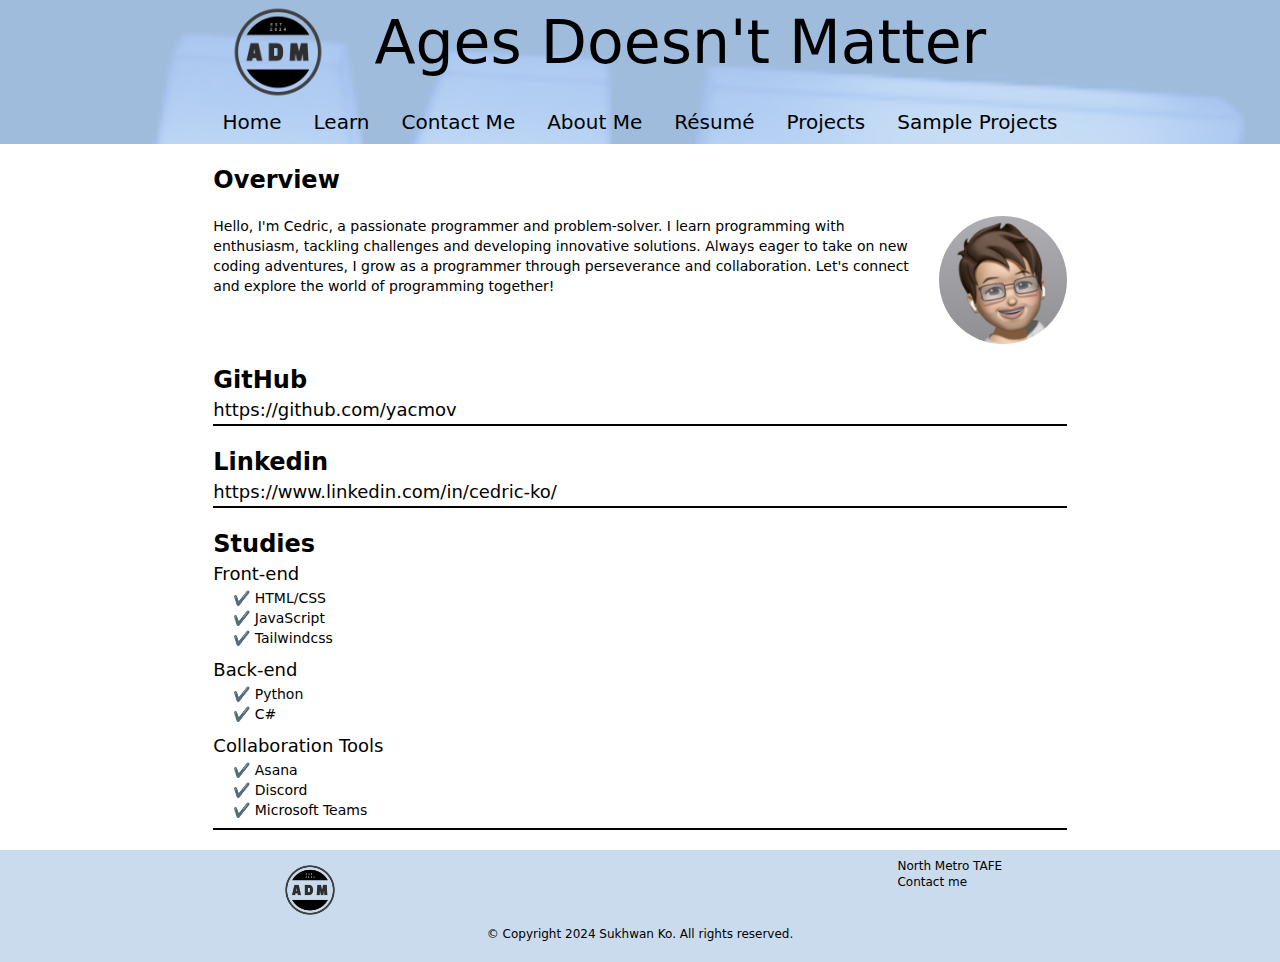
<file: pages/about.html>
<!DOCTYPE html>
<html lang="en">

<head>
    <meta charset="UTF-8">
    <meta name="viewport" content="width=device-width, initial-scale=1.0">
    <title>Ages Doesn't Matter</title>
    <link rel="stylesheet" href="../assets/css/site.css">
    <link rel="stylesheet" href="../assets/css/mycss.css">
    <script src="../assets/js/script.js" defer></script>
</head>

<body id="scroll-container" class="bg-about grid place-items-center w-full h-screen min-w-96">
    <header>
        <button id="hamburger-button" class="cursor-pointer sm:hidden">
            <img class="pl-5 pt-3 w-16 h-16 absolute top-0 left-2" src="../assets/img/logo/hambuger-menu.png"
                alt="menu icon">
        </button>
        <h2
            class="hidden sm:flex sm:flex-row-reverse sm:justify-end sm:text-6xl sm:mt-3 sm:justify-items-center sm:ml-4 sm:mb-4">
            <a href="/">Ages
                Doesn't Matter</a>
            <img class="-m-4 mr-10 w-28 h-28 block" src="../assets/img/logo/logo.png" alt="Ages Doesn't Matter Logo">
        </h2>
        <img class="w-44 h-44 -mt-6 block sm:hidden" src="../assets/img/logo/logo.png" alt="Ages Doesn't Matter Logo">
        <nav>
            <ul class="hidden nav-links sm:flex space-x-8 text-xl mb-2" aria-label="main-navigation">
                <li><a href="../index.html">Home</a></li>
                <li><a href="./learn.html">Learn</a></li>
                <li><a href="./contact.html">Contact Me</a></li>
                <li><a href="./about.html">About Me</a></li>
                <li><a href="./resume.html">Résumé</a></li>
                <li><a href="./projects.html">Projects</a></li>
                <li><a href="./mywork.html">Sample Projects</a></li>
            </ul>
        </nav>
        <section id="mobile-menu"
            class="absolute top-0 left-0 w-full bg-pearlbush text-5xl flex-col justify-center origin-left animate-open-menu hidden">
            <button class="text-8xl self-end px-6 text-black">&times;
            </button>
            <h2 class="pl-10">Menu
            </h2>
            <nav class="flex flex-col min-h-screen items0center py-8 aria-label='mobile">
                <a href="../index.html" class="text-black w-full text-left ml-20 text-3xl py-6 hover:opacity-90">HOME</a>
                <a
                href="./learn.html"
                class="text-black w-full ml-20 text-3xl py-6 hover:opacity-90"
                >Learn</a
              >
                <a href="./contact.html" class="text-black w-full  ml-20 text-3xl py-6 hover:opacity-90">Contact Me</a>
                <a href="./about.html" class="text-black w-full  ml-20 text-3xl py-6 hover:opacity-90">About Me</a>
                <a href="./resume.html" class="text-black w-full  ml-20 text-3xl py-6 hover:opacity-90">Résumé</a>
                <a href="./projects.html" class="text-black w-full  ml-20 text-3xl py-6 hover:opacity-90">Projects</a>
                <a href="./mywork.html" class="text-black w-full  ml-20 pr-24 text-3xl py-6 hover:opacity-90">Sample
                    Projects</a>
            </nav>
        </section>
        <section class="sm:hidden">
            <button onclick="history.back()" class="font-bold text-2xl -ml-20">←back</button>
            <h2 class="text-4xl font-bold -ml-20 mb-5">About Me</h2>
        </section>
    </header>
    <main class="mx-auto bg-white w-full h-full">
        <section class="sm:mx-auto sm:w-8/12 sm:align-middle">
            <h2 class="m-5 sm:mt-5 text-2xl font-bold sm:m-0 sm:mb-5">Overview</h2>
            <p class="m-5 text-sm sm:m-0 sm:mb-5 flex">Hello, I'm Cedric, a passionate programmer and problem-solver. I
                learn programming with enthusiasm, tackling challenges and developing innovative solutions. Always eager
                to take on new coding adventures, I grow as a programmer through perseverance and collaboration. Let's
                connect and explore the world of programming together!
                <img class="w-32 h-32 rounded-full ml-5" src="../assets/img/logo/profile.png" alt="">
            </p>
        </section>
        <section class="m-5 font-bold text-2xl sm:mx-auto sm:w-8/12 sm:align-middle">
            <h3 class="hidden">sections</h3>
            <section class="mb-5">
                <h4>GitHub</h4>
                <p class="text-lg font-normal border-b-2 border-black"><a
                        href="https://github.com/yacmov">https://github.com/yacmov</a></p>
            </section>
            <section class="mb-5">
                <h4>Linkedin</h4>
                <p class="text-lg font-normal border-b-2 border-black"><a
                        href="https://www.linkedin.com/in/cedric-ko/">https://www.linkedin.com/in/cedric-ko/</a></p>
            </section>
            <section class="mb-5">
                <h4>Studies</h4>
                <ul class="mb-5 flex flex-col text-lg font-normal border-b-2 border-black">
                    <li>Front-end
                        <ul class="mb-2 text-sm ml-5">
                            <li>✔️ HTML/CSS

                            </li>
                            <li>✔️ JavaScript

                            </li>
                            <li>✔️ Tailwindcss

                            </li>
                        </ul>
                    </li>
                    <li>Back-end
                        <ul class="mb-2 text-sm ml-5">
                            <li>✔️ Python
                            </li>
                            <li>✔️ C#
                            </li>
                        </ul>
                    </li>
                    <li>Collaboration Tools
                        <ul class="mb-2 text-sm ml-5">
                            <li>✔️ Asana
                            </li>
                            <li>✔️ Discord
                            </li>
                            <li>✔️ Microsoft Teams
                            </li>
                        </ul>
                    </li>
                </ul>
            </section>
        </section>
    </main>
    <footer class="bottom-0 bg-spinodal h-full w-full">
        <section class="flex flex-row justify-around items-start">
            <h3 class="hidden">logo and useful links</h3>
            <img class="h-16 w-16 rounded-b-full sm:mt-2" src="../assets/img/logo/logo.png" alt="Logo">
            <ul class="text-s mt-2">
                <li class="text-xs "><a href="https://www.northmetrotafe.wa.edu.au">North Metro TAFE</a></li>
                <li class="text-xs"><a href="./contact.html">Contact me</a></li>
            </ul>
        </section>
        <section>
            <h3 class="hidden">Copyright</h3>
            <p class="mt-1 text-center text-xs mb-5"><a href="./pages/copyright/index.html">© Copyright 2024</a>
                Sukhwan
                Ko.
                All
                rights
                reserved.</p>
        </section>
    </footer>
</body>

</html>
</file>
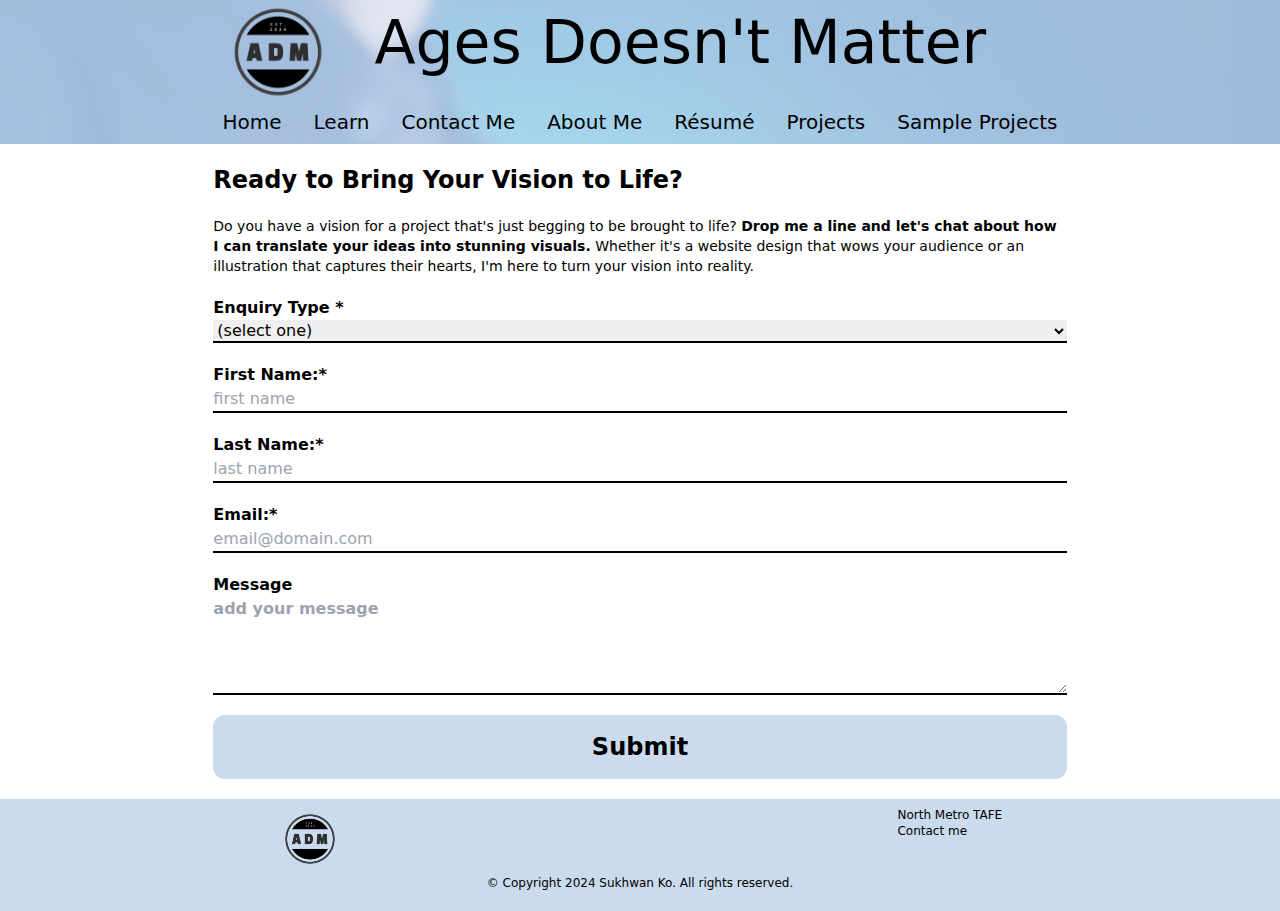
<file: pages/contact.html>
<!DOCTYPE html>
<html lang="en">

<head>
    <meta charset="UTF-8">
    <meta name="viewport" content="width=device-width, initial-scale=1.0">
    <title>Ages Doesn't Matter</title>
    <link rel="stylesheet" href="../assets/css/site.css">
    <link rel="stylesheet" href="../assets/css/mycss.css">
    <script src="../assets/js/script.js" defer></script>
</head>

<body id="scroll-container" class="bg-contact grid place-items-center w-full h-screen min-w-96">
    <header>
        <button id="hamburger-button" class="cursor-pointer sm:hidden">
            <img class="pl-5 pt-3 w-16 h-16 absolute top-0 left-2" src="../assets/img/logo/hambuger-menu.png"
                alt="menu icon">
        </button>
        <h2
            class="hidden sm:flex sm:flex-row-reverse sm:justify-end sm:text-6xl sm:mt-3 sm:justify-items-center sm:ml-4 sm:mb-4">
            <a href="/">Ages
                Doesn't Matter</a>
            <img class="-m-4 mr-10 w-28 h-28 block" src="../assets/img/logo/logo.png" alt="Ages Doesn't Matter Logo">
        </h2>
        <img class="w-44 h-44 -mt-6 block sm:hidden" src="../assets/img/logo/logo.png" alt="Ages Doesn't Matter Logo">
        <nav>
            <ul class="hidden nav-links sm:flex space-x-8 text-xl mb-2" aria-label="main-navigation">
                <li><a href="../index.html">Home</a></li>
                <li><a href="./learn.html">Learn</a></li>
                <li><a href="./contact.html">Contact Me</a></li>
                <li><a href="./about.html">About Me</a></li>
                <li><a href="./resume.html">Résumé</a></li>
                <li><a href="./projects.html">Projects</a></li>
                <li><a href="./mywork.html">Sample Projects</a></li>
            </ul>
        </nav>
        <section id="mobile-menu"
            class="absolute top-0 left-0 w-full bg-pearlbush text-5xl flex-col justify-center origin-left animate-open-menu hidden">
            <button class="text-8xl self-end px-6 text-black">&times;
            </button>
            <h2 class="pl-10">Menu
            </h2>
            <nav class="flex flex-col min-h-screen items0center py-8 aria-label='mobile">
                <a href="../index.html" class="text-black w-full text-left ml-20 text-3xl py-6 hover:opacity-90">HOME</a>
                <a
                href="./learn.html"
                class="text-black w-full ml-20 text-3xl py-6 hover:opacity-90"
                >Learn</a
              >
                <a href="./contact.html" class="text-black w-full  ml-20 text-3xl py-6 hover:opacity-90">Contact Me</a>
                <a href="./about.html" class="text-black w-full  ml-20 text-3xl py-6 hover:opacity-90">About Me</a>
                <a href="./resume.html" class="text-black w-full  ml-20 text-3xl py-6 hover:opacity-90">Résumé</a>
                <a href="./projects.html" class="text-black w-full  ml-20 text-3xl py-6 hover:opacity-90">Projects</a>
                <a href="./mywork.html" class="text-black w-full  ml-20 pr-24 text-3xl py-6 hover:opacity-90">Sample
                    Projects</a>
            </nav>
        </section>
        <section class="sm:hidden">
            <button onclick="history.back()" class="font-bold text-2xl -ml-20">←back</button>
            <h2 class="text-4xl font-bold -ml-20 mb-5">Contact me</h2>
        </section>
    </header>
    <main class="mx-auto bg-white w-full h-full">
        <section class="sm:mx-auto sm:w-8/12 sm:align-middle">
            <h2 class="m-5 sm:mt-5 text-2xl font-bold sm:m-0 sm:mb-5">Ready to Bring Your Vision to Life?</h2>
            <p class="m-5 text-sm sm:m-0 sm:mb-5">Do you have a vision for a project that's just begging to be brought
                to life? <span class="font-bold"> Drop me a line
                    and let's chat about how I can translate your ideas into stunning visuals.</span> Whether it's a
                website design that wows
                your audience or an illustration that captures their hearts, I'm here to turn your vision into reality.
            </p>
        </section>
        <form class="sm:mx-auto m-5 sm:w-8/12 sm:align-middle" id="contact-form" method="post">
            <!-- Name, email, age, current role-->
            <fieldset class="border-none border-b-4 border-black">
                <!-- <legend>Required information</legend> -->
                <label class="grid mb-5 font-bold" for="dropdown"> Enquiry Type *
                    <select class="font-normal border-b-2 border-black" id="dropdown" name="dropdown">
                        <option value="0">(select one)</option>
                        <option value="1">General Enquiry</option>
                        <option value="2">Bug Report</option>
                        <option value="3">Feedback</option>
                        <option value="4">Others</option>
                    </select>
                </label>
                <label class="grid mb-5 font-bold border-b-2 border-black" for="first-name" id="first-name-label">First
                    Name:* <input class="font-normal" placeholder="first name" type="text" id="first-name"
                        name="first-name" pattern="^[a-zA-Z]+(\s*[a-zA-Z]+)*$" required></label>
                <label class="grid mb-5 font-bold border-b-2 border-black" for="last-name" id="last-name-label">Last
                    Name:* <input class="font-normal" placeholder="last name" type="text" id="last-name"
                        name="last-name" pattern="^[a-zA-Z]+(\s*[a-zA-Z]+)*$" required></label>
                <label class="grid mb-5 font-bold border-b-2 border-black" for="email" id="email-label">Email:* <input
                        class="font-normal" placeholder="email@domain.com" type="email" id="email" name="email"
                        pattern="/^[\w-\.]+@([\w-]+\.)+[\w-]{2,4}$/" required></label>
                <label class="font-bold grid" for="message"><span class="border-none">Message</span>
                    <textarea class="border-b-2 border-black mb-5" name="message" id="message" cols="30" rows="4"
                        placeholder="add your message"></textarea>
                </label>
            </fieldset>
            <section id="contactme-success"
                class="text-center mb-2 p-2 font-bold border-4 hidden border-berylgreen rounded-xl">
                <h3>Test Sending Success</h3>
            </section>
            <button class="cursor-pointer w-full bg-spinodal p-4 rounded-xl text-2xl font-bold" type="submit"
                id="submit" value="Submit">Submit</button>
        </form>
    </main>
    <footer class="bottom-0 bg-spinodal h-full w-full">
        <section class="flex flex-row justify-around items-start">
            <h3 class="hidden">logo and useful links</h3>
            <img class="h-16 w-16 rounded-b-full sm:mt-2" src="../assets/img/logo/logo.png" alt="Logo">
            <ul class="text-s mt-2">
                <li class="text-xs "><a href="https://www.northmetrotafe.wa.edu.au">North Metro TAFE</a></li>
                <li class="text-xs"><a href="./contact.html">Contact me</a></li>
            </ul>
        </section>
        <section>
            <h3 class="hidden">Copyright</h3>
            <p class="mt-1 text-center text-xs mb-5"><a href="./pages/copyright/index.html">© Copyright 2024</a>
                Sukhwan
                Ko.
                All
                rights
                reserved.</p>
        </section>
    </footer>
</body>

</html>
</file>
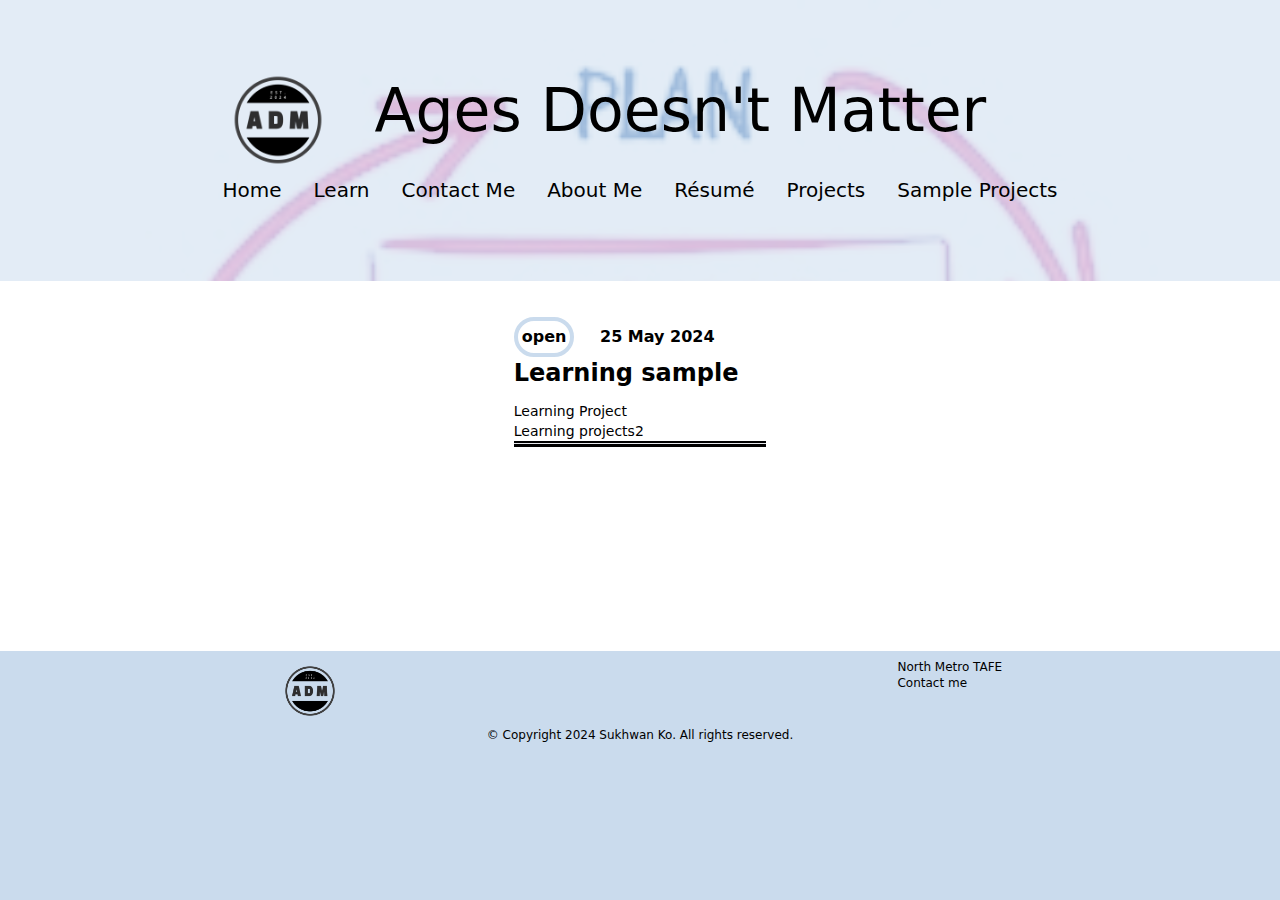
<file: pages/learn.html>
<!DOCTYPE html>
<html lang="en">

<head>
    <meta charset="UTF-8">
    <meta name="viewport" content="width=device-width, initial-scale=1.0">
    <title>Ages Doesn't Matter</title>
    <link rel="stylesheet" href="../assets/css/site.css">
    <link rel="stylesheet" href="../assets/css/mycss.css">
    <script src="../assets/js/script.js" defer></script>
</head>

<body id="scroll-container" class="bg-projects grid place-items-center w-full h-screen min-w-96">
    <header>
        <button id="hamburger-button" class="cursor-pointer sm:hidden">
            <img class="pl-5 pt-3 w-16 h-16 absolute top-0 left-2" src="../assets/img/logo/hambuger-menu.png"
                alt="menu icon">
        </button>
        <h2
            class="hidden sm:flex sm:flex-row-reverse sm:justify-end sm:text-6xl sm:mt-3 sm:justify-items-center sm:ml-4 sm:mb-4">
            <a href="/">Ages
                Doesn't Matter</a>
            <img class="-m-4 mr-10 w-28 h-28 block" src="../assets/img/logo/logo.png" alt="Ages Doesn't Matter Logo">
        </h2>
        <img class="w-44 h-44 -mt-6 block sm:hidden" src="../assets/img/logo/logo.png" alt="Ages Doesn't Matter Logo">
        <nav>
            <ul class="hidden nav-links sm:flex space-x-8 text-xl mb-2" aria-label="main-navigation">
                <li><a href="../index.html">Home</a></li>
                <li><a href="./learn.html">Learn</a></li>
                <li><a href="./contact.html">Contact Me</a></li>
                <li><a href="./about.html">About Me</a></li>
                <li><a href="./resume.html">Résumé</a></li>
                <li><a href="./projects.html">Projects</a></li>
                <li><a href="./mywork.html">Sample Projects</a></li>
            </ul>
        </nav>
        <section id="mobile-menu"
            class="absolute top-0 left-0 w-full bg-pearlbush text-5xl flex-col justify-center origin-left animate-open-menu hidden">
            <button class="text-8xl self-end px-6 text-black">&times;
            </button>
            <h2 class="pl-10">Menu
            </h2>
            <nav class="flex flex-col min-h-screen items0center py-8 aria-label='mobile">
                <a href="../index.html" class="text-black w-full text-left ml-20 text-3xl py-6 hover:opacity-90">HOME</a>
                <a
                href="./learn.html"
                class="text-black w-full ml-20 text-3xl py-6 hover:opacity-90"
                >Learn</a
              >
                <a href="./contact.html" class="text-black w-full  ml-20 text-3xl py-6 hover:opacity-90">Contact Me</a>
                <a href="./about.html" class="text-black w-full  ml-20 text-3xl py-6 hover:opacity-90">About Me</a>
                <a href="./resume.html" class="text-black w-full  ml-20 text-3xl py-6 hover:opacity-90">Résumé</a>
                <a href="./projects.html" class="text-black w-full  ml-20 text-3xl py-6 hover:opacity-90">Projects</a>
                <a href="./mywork.html" class="text-black w-full  ml-20 pr-24 text-3xl py-6 hover:opacity-90">Sample
                    Projects</a>
            </nav>
        </section>
        <section class="sm:hidden">
            <button onclick="history.back()" class="font-bold text-2xl -ml-20">←back</button>
            <h2 class="text-4xl font-bold -ml-20 mb-5">Learn</h2>
        </section>
    </header>
    <main class="mx-auto bg-white w-full h-full">
        <section class="sm:mx-auto sm:w-8/12 sm:align-middle sm:flex sm:flex-wrap sm:gap-x-0.5">
            <h3 class="hidden">card containers</h3>
            <section class="m-5 font-bold text-1xl sm:mx-auto sm:w-1/3 sm:align-middle">
                <a class="hover:bg-spinodal block sm:mx-auto p-4" href="mywork.html#sample01">
                    <p class="inline-block mr-5 border-4 rounded-full border-spinodal p-1">open</p>
                    <h3 class="inline-block">25 May 2024
                    </h3>
                    <section class="mb-8">
                        <h4 class="text-2xl mb-3">Learning sample</h4>
                        <p class="text-sm font-normal border-b-2 border-black">Learning Project<br>Learning projects2
                        </p>
                        <hr class="mt-0 bg-black h-1">
                    </section>
                </a>
            </section>
            
        </section>
    </main>
    <footer class="bottom-0 bg-spinodal h-full w-full">
        <section class="flex flex-row justify-around items-start">
            <h3 class="hidden">logo and useful links</h3>
            <img class="h-16 w-16 rounded-b-full sm:mt-2" src="../assets/img/logo/logo.png" alt="Logo">
            <ul class="text-s mt-2">
                <li class="text-xs "><a href="https://www.northmetrotafe.wa.edu.au">North Metro TAFE</a></li>
                <li class="text-xs"><a href="./contact.html">Contact me</a></li>
            </ul>
        </section>
        <section>
            <h3 class="hidden">Copyright</h3>
            <p class="mt-1 text-center text-xs mb-5"><a href="./pages/copyright/index.html">© Copyright 2024</a>
                Sukhwan
                Ko.
                All
                rights
                reserved.</p>
        </section>
    </footer>
</body>

</html>
</file>
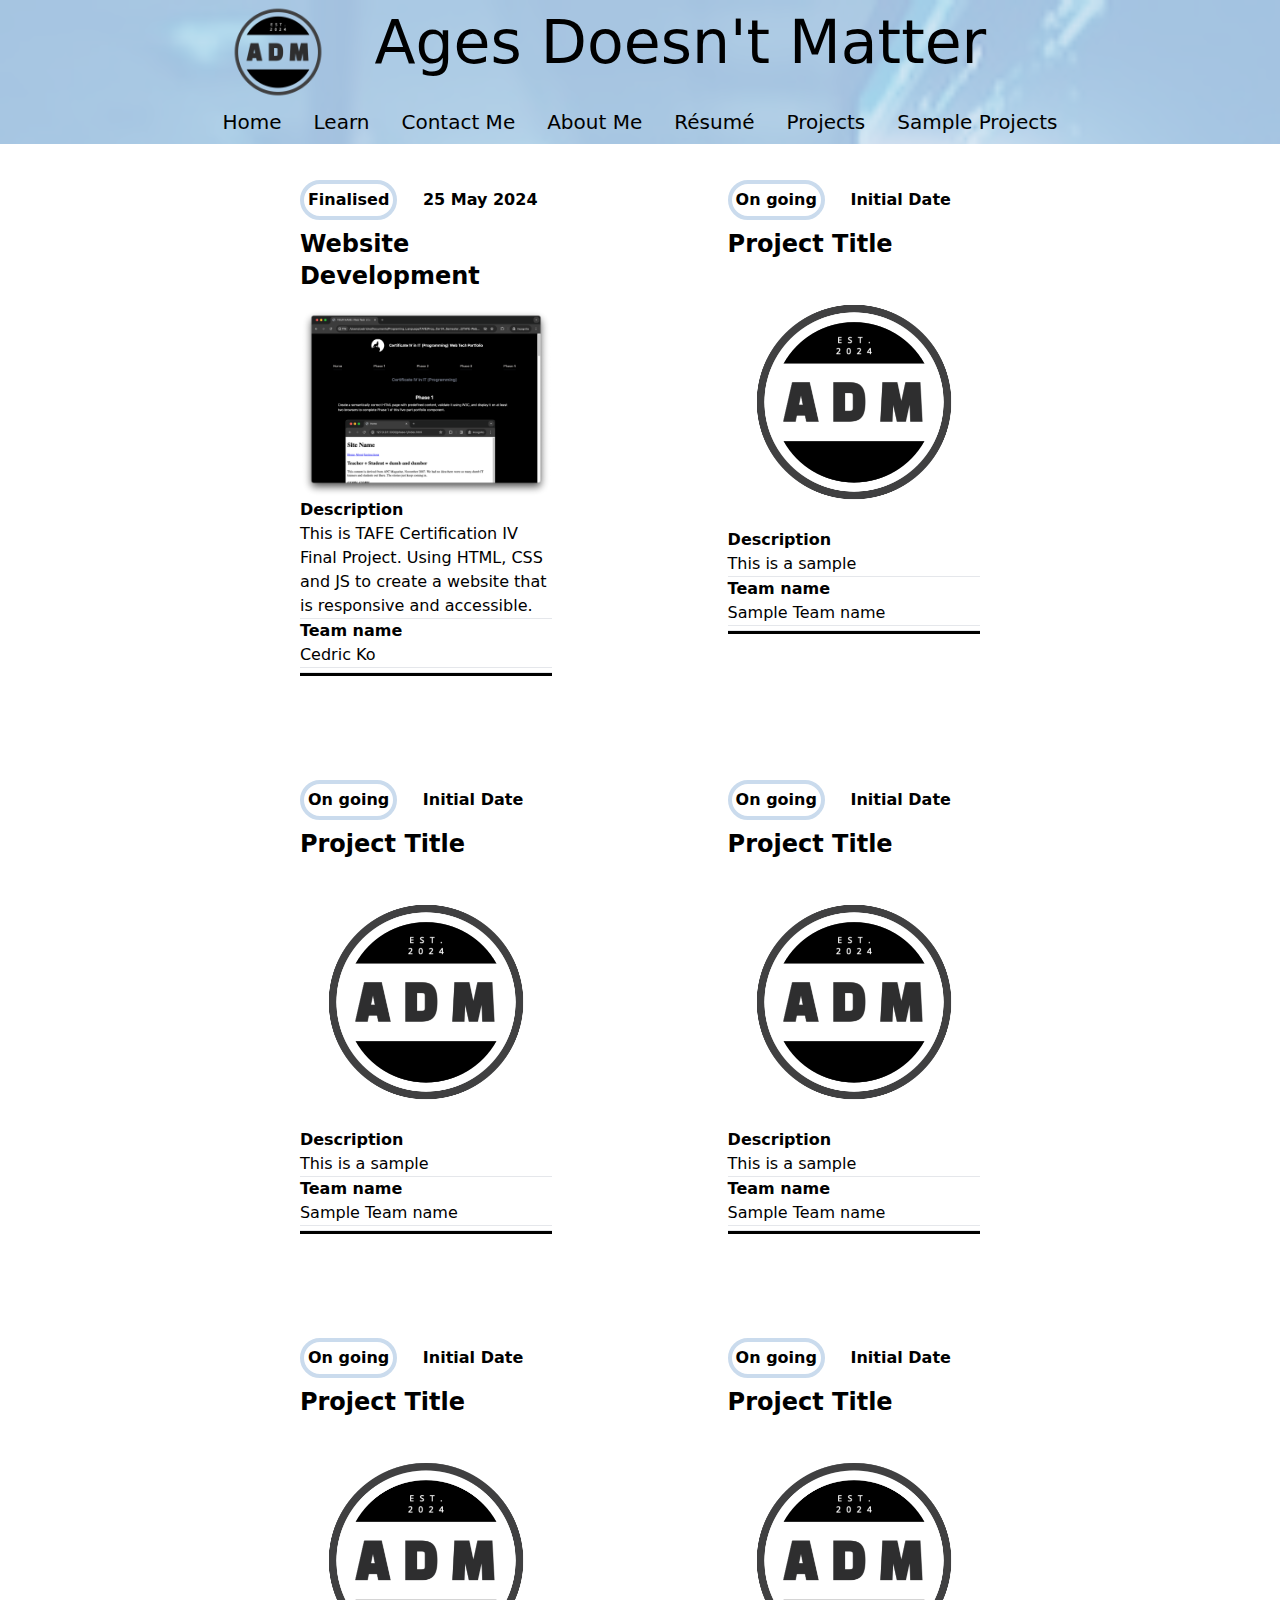
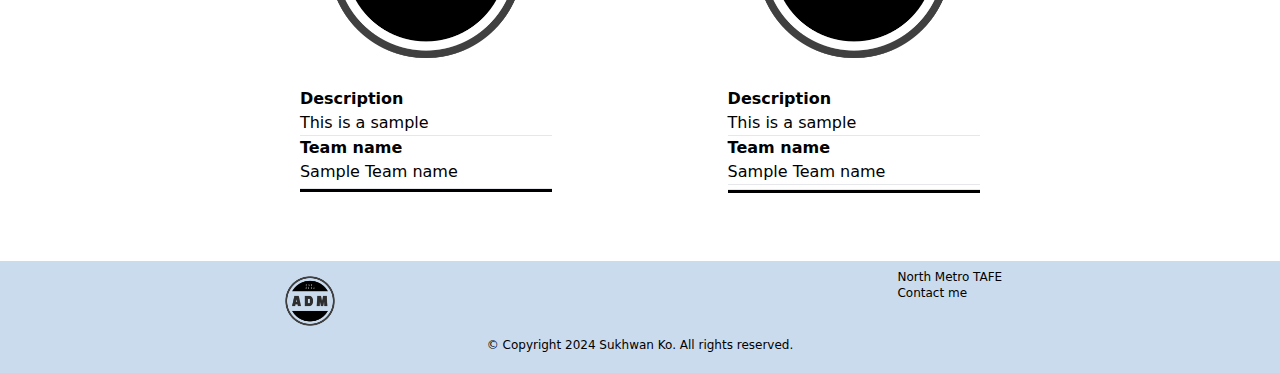
<file: pages/mywork.html>
<!DOCTYPE html>
<html lang="en">

<head>
    <meta charset="UTF-8">
    <meta name="viewport" content="width=device-width, initial-scale=1.0">
    <title>Ages Doesn't Matter</title>
    <link rel="stylesheet" href="../assets/css/site.css">
    <link rel="stylesheet" href="../assets/css/mycss.css">
    <script src="../assets/js/script.js" defer></script>
</head>

<body id="scroll-container" class="bg-mywork grid place-items-center w-full h-screen min-w-96 bg-left">
    <header>
        <button id="hamburger-button" class="cursor-pointer sm:hidden">
            <img class="pl-5 pt-3 w-16 h-16 absolute top-0 left-2" src="../assets/img/logo/hambuger-menu.png"
                alt="menu icon">
        </button>
        <h2
            class="hidden sm:flex sm:flex-row-reverse sm:justify-end sm:text-6xl sm:mt-3 sm:justify-items-center sm:ml-4 sm:mb-4">
            <a href="/">Ages
                Doesn't Matter</a>
            <img class="-m-4 mr-10 w-28 h-28 block" src="../assets/img/logo/logo.png" alt="Ages Doesn't Matter Logo">
        </h2>
        <img class="w-44 h-44 -mt-6 block sm:hidden" src="../assets/img/logo/logo.png" alt="Ages Doesn't Matter Logo">
        <nav>
            <ul class="hidden nav-links sm:flex space-x-8 text-xl mb-2" aria-label="main-navigation">
                <li><a href="../index.html">Home</a></li>
                <li><a href="./learn.html">Learn</a></li>
                <li><a href="./contact.html">Contact Me</a></li>
                <li><a href="./about.html">About Me</a></li>
                <li><a href="./resume.html">Résumé</a></li>
                <li><a href="./projects.html">Projects</a></li>
                <li><a href="./mywork.html">Sample Projects</a></li>
            </ul>
        </nav>
        <section id="mobile-menu"
            class="absolute top-0 left-0 w-full bg-pearlbush text-5xl flex-col justify-center origin-left animate-open-menu hidden">
            <button class="text-8xl self-end px-6 text-black">&times;
            </button>
            <h2 class="pl-10">Menu
            </h2>
            <nav class="flex flex-col min-h-screen items0center py-8 aria-label='mobile">
                <a href="../index.html" class="text-black w-full text-left ml-20 text-3xl py-6 hover:opacity-90">HOME</a>
                <a
                href="./learn.html"
                class="text-black w-full ml-20 text-3xl py-6 hover:opacity-90"
                >Learn</a
              >
                <a href="./contact.html" class="text-black w-full  ml-20 text-3xl py-6 hover:opacity-90">Contact Me</a>
                <a href="./about.html" class="text-black w-full  ml-20 text-3xl py-6 hover:opacity-90">About Me</a>
                <a href="./resume.html" class="text-black w-full  ml-20 text-3xl py-6 hover:opacity-90">Résumé</a>
                <a href="./projects.html" class="text-black w-full  ml-20 text-3xl py-6 hover:opacity-90">Projects</a>
                <a href="./mywork.html" class="text-black w-full  ml-20 pr-24 text-3xl py-6 hover:opacity-90">Sample
                    Projects</a>
            </nav>
        </section>
        <section class="sm:hidden">
            <button onclick="history.back()" class="font-bold text-2xl -ml-20">←back</button>
            <h2 class="text-4xl font-bold -ml-20 mb-5">Sample Projects</h2>
        </section>
    </header>
    <main class="mx-auto bg-white w-full h-full">
        <section class="sm:mx-auto sm:w-8/12 sm:align-middle sm:flex sm:flex-wrap sm:gap-x-0.5">
            <h3 class="hidden">card containers</h3>
            <section id="sample01" class="m-5 font-bold text-1xl sm:mx-auto sm:w-1/3 sm:align-middle">
                <a class="hover:bg-spinodal block sm:mx-auto p-4" href="https://dev.screencraft.net.au/~kosukhwa/">
                    <p class="inline-block mr-5 border-4 rounded-full border-spinodal p-1">Finalised</p>
                    <h3 class="inline-block">25 May 2024
                    </h3>
                    <section class="mb-8 flex flex-col justify-center">
                        <h4 class="text-2xl mb-3 w-full mt-2">Website Development</h4>
                        <img class="mt-1 w-full h-full" src="../assets/img/projects/01-certi4-web-portfolio.png"
                            alt="Project image">
                        <p class="block">Description</p>
                        <p class="font-normal">This is TAFE Certification IV Final Project. Using HTML, CSS and JS to
                            create a website that is responsive and accessible.</p>

                        <hr>
                        <footer class="block">
                            <h4>
                                Team name
                            </h4>
                            <p class="font-normal">Cedric Ko</p>
                            <hr>
                            <hr class="mt-1 bg-black h-1">
                        </footer>


                    </section>
                </a>
            </section>

            <section id="sample02" class="m-5 font-bold text-1xl sm:mx-auto sm:w-1/3 sm:align-middle">
                <a class="hover:bg-spinodal block sm:mx-auto p-4" href="#">
                    <p class="inline-block mr-5 border-4 rounded-full border-spinodal p-1">On going</p>
                    <h3 class="inline-block">Initial Date
                    </h3>
                    <section class="mb-8 flex flex-col justify-center">
                        <h4 class="text-2xl mb-3 w-full mt-2">Project Title</h4>
                        <img class="mt-1 w-full h-full" src="../assets/img/logo/logo.png" alt="Project image">
                        <p class="block">Description</p>
                        <p class="font-normal">This is a sample
                        </p>
                        <hr>
                        <footer class="block">
                            <h4>
                                Team name
                            </h4>
                            <p class="font-normal">Sample Team name</p>
                            <hr>
                            <hr class="mt-1 bg-black h-1">
                        </footer>


                    </section>
                </a>
            </section>
            <section id="sample03" class="m-5 font-bold text-1xl sm:mx-auto sm:w-1/3 sm:align-middle">
                <a class="hover:bg-spinodal block sm:mx-auto p-4" href="#">
                    <p class="inline-block mr-5 border-4 rounded-full border-spinodal p-1">On going</p>
                    <h3 class="inline-block">Initial Date
                    </h3>
                    <section class="mb-8 flex flex-col justify-center">
                        <h4 class="text-2xl mb-3 w-full mt-2">Project Title</h4>
                        <img class="mt-1 w-full h-full" src="../assets/img/logo/logo.png" alt="Project image">
                        <p class="block">Description</p>
                        <p class="font-normal">This is a sample
                        </p>
                        <hr>
                        <footer class="block">
                            <h4>
                                Team name
                            </h4>
                            <p class="font-normal">Sample Team name</p>
                            <hr>
                            <hr class="mt-1 bg-black h-1">
                        </footer>


                    </section>
                </a>
            </section>
            <section id="sample04" class="m-5 font-bold text-1xl sm:mx-auto sm:w-1/3 sm:align-middle">
                <a class="hover:bg-spinodal block sm:mx-auto p-4" href="#">
                    <p class="inline-block mr-5 border-4 rounded-full border-spinodal p-1">On going</p>
                    <h3 class="inline-block">Initial Date
                    </h3>
                    <section class="mb-8 flex flex-col justify-center">
                        <h4 class="text-2xl mb-3 w-full mt-2">Project Title</h4>
                        <img class="mt-1 w-full h-full" src="../assets/img/logo/logo.png" alt="Project image">
                        <p class="block">Description</p>
                        <p class="font-normal">This is a sample
                        </p>
                        <hr>
                        <footer class="block">
                            <h4>
                                Team name
                            </h4>
                            <p class="font-normal">Sample Team name</p>
                            <hr>
                            <hr class="mt-1 bg-black h-1">
                        </footer>


                    </section>
                </a>
            </section>
            <section id="sample05" class="m-5 font-bold text-1xl sm:mx-auto sm:w-1/3 sm:align-middle">
                <a class="hover:bg-spinodal block sm:mx-auto p-4" href="#">
                    <p class="inline-block mr-5 border-4 rounded-full border-spinodal p-1">On going</p>
                    <h3 class="inline-block">Initial Date
                    </h3>
                    <section class="mb-8 flex flex-col justify-center">
                        <h4 class="text-2xl mb-3 w-full mt-2">Project Title</h4>
                        <img class="mt-1 w-full h-full" src="../assets/img/logo/logo.png" alt="Project image">
                        <p class="block">Description</p>
                        <p class="font-normal">This is a sample
                        </p>
                        <hr>
                        <footer class="block">
                            <h4>
                                Team name
                            </h4>
                            <p class="font-normal">Sample Team name</p>
                            <hr class="mt-1 bg-black h-1">
                        </footer>


                    </section>
                </a>
            </section>
            <section id="sample06" class="m-5 font-bold text-1xl sm:mx-auto sm:w-1/3 sm:align-middle">
                <a class="hover:bg-spinodal block sm:mx-auto p-4" href="#">
                    <p class="inline-block mr-5 border-4 rounded-full border-spinodal p-1">On going</p>
                    <h3 class="inline-block">Initial Date
                    </h3>
                    <section class="mb-8 flex flex-col justify-center">
                        <h4 class="text-2xl mb-3 w-full mt-2">Project Title</h4>
                        <img class="mt-1 w-full h-full" src="../assets/img/logo/logo.png" alt="Project image">
                        <p class="block">Description</p>
                        <p class="font-normal">This is a sample
                        </p>
                        <hr>
                        <footer class="block">
                            <h4>
                                Team name
                            </h4>
                            <p class="font-normal">Sample Team name</p>
                            <hr>
                            <hr class="mt-1 bg-black h-1">
                        </footer>


                    </section>
                </a>
            </section>
        </section>
    </main>
    <footer class="bottom-0 bg-spinodal h-full w-full">
        <section class="flex flex-row justify-around items-start">
            <h3 class="hidden">logo and useful links</h3>
            <img class="h-16 w-16 rounded-b-full sm:mt-2" src="../assets/img/logo/logo.png" alt="Logo">
            <ul class="text-s mt-2">
                <li class="text-xs "><a href="https://www.northmetrotafe.wa.edu.au">North Metro TAFE</a></li>
                <li class="text-xs"><a href="./contact.html">Contact me</a></li>
            </ul>
        </section>
        <section>
            <h3 class="hidden">Copyright</h3>
            <p class="mt-1 text-center text-xs mb-5"><a href="./pages/copyright/index.html">© Copyright 2024</a>
                Sukhwan
                Ko.
                All
                rights
                reserved.</p>
        </section>
    </footer>
</body>

</html>
</file>
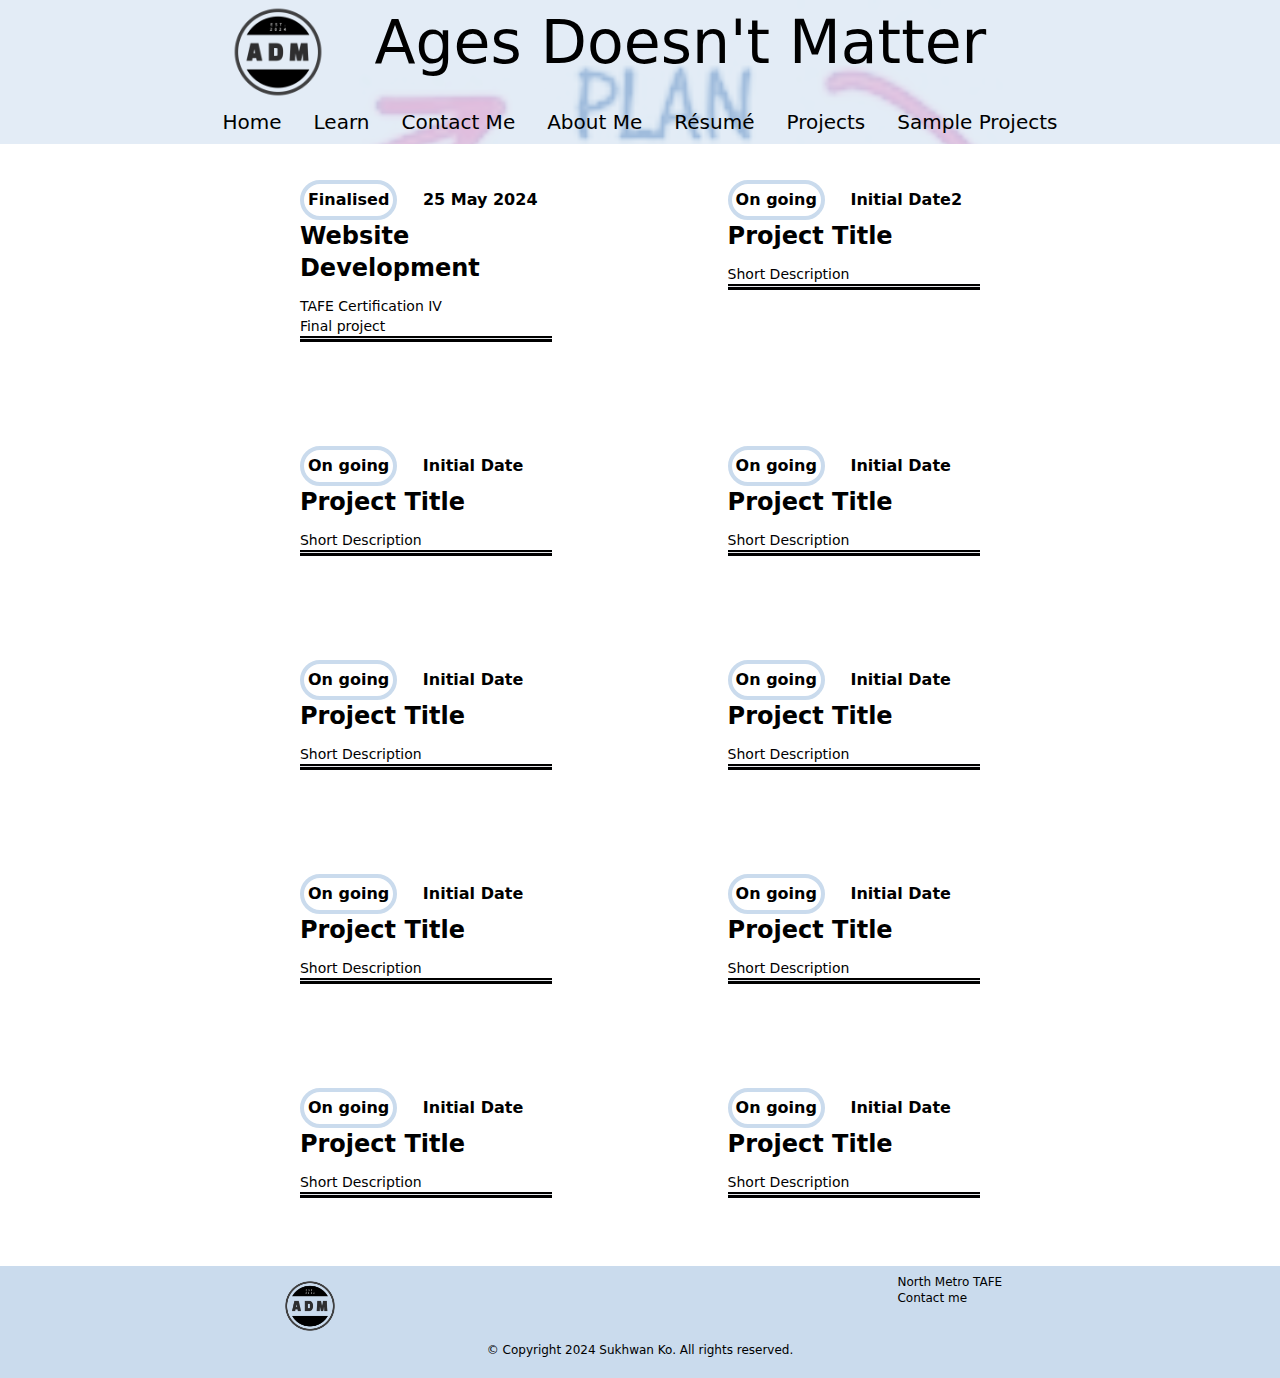
<file: pages/projects.html>
<!DOCTYPE html>
<html lang="en">

<head>
    <meta charset="UTF-8">
    <meta name="viewport" content="width=device-width, initial-scale=1.0">
    <title>Ages Doesn't Matter</title>
    <link rel="stylesheet" href="../assets/css/site.css">
    <link rel="stylesheet" href="../assets/css/mycss.css">
    <script src="../assets/js/script.js" defer></script>
</head>

<body id="scroll-container" class="bg-projects grid place-items-center w-full h-screen min-w-96">
    <header>
        <button id="hamburger-button" class="cursor-pointer sm:hidden">
            <img class="pl-5 pt-3 w-16 h-16 absolute top-0 left-2" src="../assets/img/logo/hambuger-menu.png"
                alt="menu icon">
        </button>
        <h2
            class="hidden sm:flex sm:flex-row-reverse sm:justify-end sm:text-6xl sm:mt-3 sm:justify-items-center sm:ml-4 sm:mb-4">
            <a href="/">Ages
                Doesn't Matter</a>
            <img class="-m-4 mr-10 w-28 h-28 block" src="../assets/img/logo/logo.png" alt="Ages Doesn't Matter Logo">
        </h2>
        <img class="w-44 h-44 -mt-6 block sm:hidden" src="../assets/img/logo/logo.png" alt="Ages Doesn't Matter Logo">
        <nav>
            <ul class="hidden nav-links sm:flex space-x-8 text-xl mb-2" aria-label="main-navigation">
                <li><a href="../index.html">Home</a></li>
                <li><a href="./learn.html">Learn</a></li>
                <li><a href="./contact.html">Contact Me</a></li>
                <li><a href="./about.html">About Me</a></li>
                <li><a href="./resume.html">Résumé</a></li>
                <li><a href="./projects.html">Projects</a></li>
                <li><a href="./mywork.html">Sample Projects</a></li>
            </ul>
        </nav>
        <section id="mobile-menu"
            class="absolute top-0 left-0 w-full bg-pearlbush text-5xl flex-col justify-center origin-left animate-open-menu hidden">
            <button class="text-8xl self-end px-6 text-black">&times;
            </button>
            <h2 class="pl-10">Menu
            </h2>
            <nav class="flex flex-col min-h-screen items0center py-8 aria-label='mobile">
                <a href="../index.html" class="text-black w-full text-left ml-20 text-3xl py-6 hover:opacity-90">HOME</a>
                <a
                href="./learn.html"
                class="text-black w-full ml-20 text-3xl py-6 hover:opacity-90"
                >Learn</a
              >
                <a href="./contact.html" class="text-black w-full  ml-20 text-3xl py-6 hover:opacity-90">Contact Me</a>
                <a href="./about.html" class="text-black w-full  ml-20 text-3xl py-6 hover:opacity-90">About Me</a>
                <a href="./resume.html" class="text-black w-full  ml-20 text-3xl py-6 hover:opacity-90">Résumé</a>
                <a href="./projects.html" class="text-black w-full  ml-20 text-3xl py-6 hover:opacity-90">Projects</a>
                <a href="./mywork.html" class="text-black w-full  ml-20 pr-24 text-3xl py-6 hover:opacity-90">Sample
                    Projects</a>
            </nav>
        </section>
        <section class="sm:hidden">
            <button onclick="history.back()" class="font-bold text-2xl -ml-20">←back</button>
            <h2 class="text-4xl font-bold -ml-20 mb-5">Projects</h2>
        </section>
    </header>
    <main class="mx-auto bg-white w-full h-full">
        <section class="sm:mx-auto sm:w-8/12 sm:align-middle sm:flex sm:flex-wrap sm:gap-x-0.5">
            <h3 class="hidden">card containers</h3>
            <section class="m-5 font-bold text-1xl sm:mx-auto sm:w-1/3 sm:align-middle">
                <a class="hover:bg-spinodal block sm:mx-auto p-4" href="mywork.html#sample01">
                    <p class="inline-block mr-5 border-4 rounded-full border-spinodal p-1">Finalised</p>
                    <h3 class="inline-block">25 May 2024
                    </h3>
                    <section class="mb-8">
                        <h4 class="text-2xl mb-3">Website Development</h4>
                        <p class="text-sm font-normal border-b-2 border-black">TAFE Certification IV <br>Final project
                        </p>
                        <hr class="mt-0 bg-black h-1">
                    </section>
                </a>
            </section>
            <section class="m-5 font-bold text-1xl sm:mx-auto sm:w-1/3 sm:align-middle">
                <a class="hover:bg-spinodal block sm:mx-auto p-4" href="#">
                    <p class="inline-block mr-5 border-4 rounded-full border-spinodal p-1">On going</p>
                    <h3 class="inline-block">Initial Date2
                    </h3>
                    <section class="mb-8">
                        <h4 class="text-2xl mb-3">Project Title</h4>
                        <p class="text-sm font-normal border-b-2 border-black">Short Description</p>
                        <hr class="mt-0 bg-black h-1">
                    </section>
                </a>
            </section>
            <section class="m-5 font-bold text-1xl sm:mx-auto sm:w-1/3 sm:align-middle">
                <a class="hover:bg-spinodal block sm:mx-auto p-4" href="#">
                    <p class="inline-block mr-5 border-4 rounded-full border-spinodal p-1">On going</p>
                    <h3 class="inline-block">Initial Date
                    </h3>
                    <section class="mb-8">
                        <h4 class="text-2xl mb-3">Project Title</h4>
                        <p class="text-sm font-normal border-b-2 border-black">Short Description</p>
                        <hr class="mt-0 bg-black h-1">
                    </section>
                </a>
            </section>
            <section class="m-5 font-bold text-1xl sm:mx-auto sm:w-1/3  sm:align-middle">
                <a class="hover:bg-spinodal block sm:mx-auto p-4" href="#">
                    <p class="inline-block mr-5 border-4 rounded-full border-spinodal p-1">On going</p>
                    <h3 class="inline-block">Initial Date
                    </h3>
                    <section class="mb-8">
                        <h4 class="text-2xl mb-3">Project Title</h4>
                        <p class="text-sm font-normal border-b-2 border-black">Short Description</p>
                        <hr class="mt-0 bg-black h-1">
                    </section>
                </a>
            </section>
            <section class="m-5 font-bold text-1xl sm:mx-auto sm:w-1/3  sm:align-middle">
                <a class="hover:bg-spinodal block sm:mx-auto p-4" href="#">
                    <p class="inline-block mr-5 border-4 rounded-full border-spinodal p-1">On going</p>
                    <h3 class="inline-block">Initial Date
                    </h3>
                    <section class="mb-8">
                        <h4 class="text-2xl mb-3">Project Title</h4>
                        <p class="text-sm font-normal border-b-2 border-black">Short Description</p>
                        <hr class="mt-0 bg-black h-1">
                    </section>
                </a>
            </section>
            <section class="m-5 font-bold text-1xl sm:mx-auto sm:w-1/3  sm:align-middle">
                <a class="hover:bg-spinodal block sm:mx-auto p-4" href="#">
                    <p class="inline-block mr-5 border-4 rounded-full border-spinodal p-1">On going</p>
                    <h3 class="inline-block">Initial Date
                    </h3>
                    <section class="mb-8">
                        <h4 class="text-2xl mb-3">Project Title</h4>
                        <p class="text-sm font-normal border-b-2 border-black">Short Description</p>
                        <hr class="mt-0 bg-black h-1">
                    </section>
                </a>
            </section>
            <section class="m-5 font-bold text-1xl sm:mx-auto sm:w-1/3  sm:align-middle">
                <a class="hover:bg-spinodal block sm:mx-auto p-4" href="#">
                    <p class="inline-block mr-5 border-4 rounded-full border-spinodal p-1">On going</p>
                    <h3 class="inline-block">Initial Date
                    </h3>
                    <section class="mb-8">
                        <h4 class="text-2xl mb-3">Project Title</h4>
                        <p class="text-sm font-normal border-b-2 border-black">Short Description</p>
                        <hr class="mt-0 bg-black h-1">
                    </section>
                </a>
            </section>
            <section class="m-5 font-bold text-1xl sm:mx-auto sm:w-1/3  sm:align-middle">
                <a class="hover:bg-spinodal block sm:mx-auto p-4" href="#">
                    <p class="inline-block mr-5 border-4 rounded-full border-spinodal p-1">On going</p>
                    <h3 class="inline-block">Initial Date
                    </h3>
                    <section class="mb-8">
                        <h4 class="text-2xl mb-3">Project Title</h4>
                        <p class="text-sm font-normal border-b-2 border-black">Short Description</p>
                        <hr class="mt-0 bg-black h-1">
                    </section>
                </a>
            </section>
            <section class="m-5 font-bold text-1xl sm:mx-auto sm:w-1/3  sm:align-middle">
                <a class="hover:bg-spinodal block sm:mx-auto p-4" href="#">
                    <p class="inline-block mr-5 border-4 rounded-full border-spinodal p-1">On going</p>
                    <h3 class="inline-block">Initial Date
                    </h3>
                    <section class="mb-8">
                        <h4 class="text-2xl mb-3">Project Title</h4>
                        <p class="text-sm font-normal border-b-2 border-black">Short Description</p>
                        <hr class="mt-0 bg-black h-1">
                    </section>
                </a>
            </section>
            <section class="m-5 font-bold text-1xl sm:mx-auto sm:w-1/3  sm:align-middle">
                <a class="hover:bg-spinodal block sm:mx-auto p-4" href="#">
                    <p class="inline-block mr-5 border-4 rounded-full border-spinodal p-1">On going</p>
                    <h3 class="inline-block">Initial Date
                    </h3>
                    <section class="mb-8">
                        <h4 class="text-2xl mb-3">Project Title</h4>
                        <p class="text-sm font-normal border-b-2 border-black">Short Description</p>
                        <hr class="mt-0 bg-black h-1">
                    </section>
                </a>
            </section>
        </section>
    </main>
    <footer class="bottom-0 bg-spinodal h-full w-full">
        <section class="flex flex-row justify-around items-start">
            <h3 class="hidden">logo and useful links</h3>
            <img class="h-16 w-16 rounded-b-full sm:mt-2" src="../assets/img/logo/logo.png" alt="Logo">
            <ul class="text-s mt-2">
                <li class="text-xs "><a href="https://www.northmetrotafe.wa.edu.au">North Metro TAFE</a></li>
                <li class="text-xs"><a href="./contact.html">Contact me</a></li>
            </ul>
        </section>
        <section>
            <h3 class="hidden">Copyright</h3>
            <p class="mt-1 text-center text-xs mb-5"><a href="./pages/copyright/index.html">© Copyright 2024</a>
                Sukhwan
                Ko.
                All
                rights
                reserved.</p>
        </section>
    </footer>
</body>

</html>
</file>
<file: assets/css/mycss.css>
.bg-pearlbush {
        background-color: #EADDD7;
}

.bg-spindle {
    background-color: #CADBED;
}

.bg-classicrose {
    background-color: #FBD0D9;
}

.bg-berylgreen {
    background-color: #D2E0B6;
}
.text-pearlbush {
    color: #EADDD7;
}

.text-spindle {
    color: #CADBED;
}

.text-classicrose {
    color: #FBD0D9;
}

.text-berylgreen {
    color: #D2E0B6;
}

.bg-index{
    background-color: #CADBED;
    background-image: url(../img/background/index-bg.jpg);
    background-repeat: no-repeat;
    background-attachment: fixed;
    background-size: 100% 100%;
    background-blend-mode:soft-light;
}
.bg-contact{
    background-color: #CADBED;
    background-image: url(../img/background/contact-bg.jpg);
    background-repeat: no-repeat;
    background-attachment: fixed;
    background-size: 100% 100%;
    background-blend-mode:soft-light;
}
.bg-about{
    background-color: #CADBED;
    background-image: url(../img/background/aboutme-bg.jpg);
    background-repeat: no-repeat;
    background-attachment: fixed;
    background-size: 100% 100%;
    background-blend-mode:soft-light;
}
.bg-resume{
    background-color: #CADBED;
    background-image: url(../img/background/resume-bg.jpg);
    background-repeat: no-repeat;
    background-attachment: fixed;
    background-size: 100% 100%;
    background-blend-mode:soft-light;
}
.bg-projects{
    background-color: #CADBED;
    background-image: url(../img/background/project-bg.jpg);
    background-repeat: no-repeat;
    background-attachment: fixed;
    background-size: 100% 100%;
    background-blend-mode:soft-light;
}
.bg-mywork{
    background-color: #CADBED;
    background-image: url(../img/background/sample-bg.jpg);
    background-repeat: no-repeat;
    background-attachment: fixed;
    background-size: 100% 100%;
    background-blend-mode:soft-light;
}

.my-shadow {
    text-shadow: 2px 2px 10px gray;
}
</file>
<file: assets/css/site.css>
/*
! tailwindcss v3.4.3 | MIT License | https://tailwindcss.com
*/

/*
1. Prevent padding and border from affecting element width. (https://github.com/mozdevs/cssremedy/issues/4)
2. Allow adding a border to an element by just adding a border-width. (https://github.com/tailwindcss/tailwindcss/pull/116)
*/

*,
::before,
::after {
  box-sizing: border-box;
  /* 1 */
  border-width: 0;
  /* 2 */
  border-style: solid;
  /* 2 */
  border-color: #e5e7eb;
  /* 2 */
}

::before,
::after {
  --tw-content: '';
}

/*
1. Use a consistent sensible line-height in all browsers.
2. Prevent adjustments of font size after orientation changes in iOS.
3. Use a more readable tab size.
4. Use the user's configured `sans` font-family by default.
5. Use the user's configured `sans` font-feature-settings by default.
6. Use the user's configured `sans` font-variation-settings by default.
7. Disable tap highlights on iOS
*/

html,
:host {
  line-height: 1.5;
  /* 1 */
  -webkit-text-size-adjust: 100%;
  /* 2 */
  -moz-tab-size: 4;
  /* 3 */
  -o-tab-size: 4;
     tab-size: 4;
  /* 3 */
  font-family: ui-sans-serif, system-ui, sans-serif, "Apple Color Emoji", "Segoe UI Emoji", "Segoe UI Symbol", "Noto Color Emoji";
  /* 4 */
  font-feature-settings: normal;
  /* 5 */
  font-variation-settings: normal;
  /* 6 */
  -webkit-tap-highlight-color: transparent;
  /* 7 */
}

/*
1. Remove the margin in all browsers.
2. Inherit line-height from `html` so users can set them as a class directly on the `html` element.
*/

body {
  margin: 0;
  /* 1 */
  line-height: inherit;
  /* 2 */
}

/*
1. Add the correct height in Firefox.
2. Correct the inheritance of border color in Firefox. (https://bugzilla.mozilla.org/show_bug.cgi?id=190655)
3. Ensure horizontal rules are visible by default.
*/

hr {
  height: 0;
  /* 1 */
  color: inherit;
  /* 2 */
  border-top-width: 1px;
  /* 3 */
}

/*
Add the correct text decoration in Chrome, Edge, and Safari.
*/

abbr:where([title]) {
  -webkit-text-decoration: underline dotted;
          text-decoration: underline dotted;
}

/*
Remove the default font size and weight for headings.
*/

h1,
h2,
h3,
h4,
h5,
h6 {
  font-size: inherit;
  font-weight: inherit;
}

/*
Reset links to optimize for opt-in styling instead of opt-out.
*/

a {
  color: inherit;
  text-decoration: inherit;
}

/*
Add the correct font weight in Edge and Safari.
*/

b,
strong {
  font-weight: bolder;
}

/*
1. Use the user's configured `mono` font-family by default.
2. Use the user's configured `mono` font-feature-settings by default.
3. Use the user's configured `mono` font-variation-settings by default.
4. Correct the odd `em` font sizing in all browsers.
*/

code,
kbd,
samp,
pre {
  font-family: ui-monospace, SFMono-Regular, Menlo, Monaco, Consolas, "Liberation Mono", "Courier New", monospace;
  /* 1 */
  font-feature-settings: normal;
  /* 2 */
  font-variation-settings: normal;
  /* 3 */
  font-size: 1em;
  /* 4 */
}

/*
Add the correct font size in all browsers.
*/

small {
  font-size: 80%;
}

/*
Prevent `sub` and `sup` elements from affecting the line height in all browsers.
*/

sub,
sup {
  font-size: 75%;
  line-height: 0;
  position: relative;
  vertical-align: baseline;
}

sub {
  bottom: -0.25em;
}

sup {
  top: -0.5em;
}

/*
1. Remove text indentation from table contents in Chrome and Safari. (https://bugs.chromium.org/p/chromium/issues/detail?id=999088, https://bugs.webkit.org/show_bug.cgi?id=201297)
2. Correct table border color inheritance in all Chrome and Safari. (https://bugs.chromium.org/p/chromium/issues/detail?id=935729, https://bugs.webkit.org/show_bug.cgi?id=195016)
3. Remove gaps between table borders by default.
*/

table {
  text-indent: 0;
  /* 1 */
  border-color: inherit;
  /* 2 */
  border-collapse: collapse;
  /* 3 */
}

/*
1. Change the font styles in all browsers.
2. Remove the margin in Firefox and Safari.
3. Remove default padding in all browsers.
*/

button,
input,
optgroup,
select,
textarea {
  font-family: inherit;
  /* 1 */
  font-feature-settings: inherit;
  /* 1 */
  font-variation-settings: inherit;
  /* 1 */
  font-size: 100%;
  /* 1 */
  font-weight: inherit;
  /* 1 */
  line-height: inherit;
  /* 1 */
  letter-spacing: inherit;
  /* 1 */
  color: inherit;
  /* 1 */
  margin: 0;
  /* 2 */
  padding: 0;
  /* 3 */
}

/*
Remove the inheritance of text transform in Edge and Firefox.
*/

button,
select {
  text-transform: none;
}

/*
1. Correct the inability to style clickable types in iOS and Safari.
2. Remove default button styles.
*/

button,
input:where([type='button']),
input:where([type='reset']),
input:where([type='submit']) {
  -webkit-appearance: button;
  /* 1 */
  background-color: transparent;
  /* 2 */
  background-image: none;
  /* 2 */
}

/*
Use the modern Firefox focus style for all focusable elements.
*/

:-moz-focusring {
  outline: auto;
}

/*
Remove the additional `:invalid` styles in Firefox. (https://github.com/mozilla/gecko-dev/blob/2f9eacd9d3d995c937b4251a5557d95d494c9be1/layout/style/res/forms.css#L728-L737)
*/

:-moz-ui-invalid {
  box-shadow: none;
}

/*
Add the correct vertical alignment in Chrome and Firefox.
*/

progress {
  vertical-align: baseline;
}

/*
Correct the cursor style of increment and decrement buttons in Safari.
*/

::-webkit-inner-spin-button,
::-webkit-outer-spin-button {
  height: auto;
}

/*
1. Correct the odd appearance in Chrome and Safari.
2. Correct the outline style in Safari.
*/

[type='search'] {
  -webkit-appearance: textfield;
  /* 1 */
  outline-offset: -2px;
  /* 2 */
}

/*
Remove the inner padding in Chrome and Safari on macOS.
*/

::-webkit-search-decoration {
  -webkit-appearance: none;
}

/*
1. Correct the inability to style clickable types in iOS and Safari.
2. Change font properties to `inherit` in Safari.
*/

::-webkit-file-upload-button {
  -webkit-appearance: button;
  /* 1 */
  font: inherit;
  /* 2 */
}

/*
Add the correct display in Chrome and Safari.
*/

summary {
  display: list-item;
}

/*
Removes the default spacing and border for appropriate elements.
*/

blockquote,
dl,
dd,
h1,
h2,
h3,
h4,
h5,
h6,
hr,
figure,
p,
pre {
  margin: 0;
}

fieldset {
  margin: 0;
  padding: 0;
}

legend {
  padding: 0;
}

ol,
ul,
menu {
  list-style: none;
  margin: 0;
  padding: 0;
}

/*
Reset default styling for dialogs.
*/

dialog {
  padding: 0;
}

/*
Prevent resizing textareas horizontally by default.
*/

textarea {
  resize: vertical;
}

/*
1. Reset the default placeholder opacity in Firefox. (https://github.com/tailwindlabs/tailwindcss/issues/3300)
2. Set the default placeholder color to the user's configured gray 400 color.
*/

input::-moz-placeholder, textarea::-moz-placeholder {
  opacity: 1;
  /* 1 */
  color: #9ca3af;
  /* 2 */
}

input::placeholder,
textarea::placeholder {
  opacity: 1;
  /* 1 */
  color: #9ca3af;
  /* 2 */
}

/*
Set the default cursor for buttons.
*/

button,
[role="button"] {
  cursor: pointer;
}

/*
Make sure disabled buttons don't get the pointer cursor.
*/

:disabled {
  cursor: default;
}

/*
1. Make replaced elements `display: block` by default. (https://github.com/mozdevs/cssremedy/issues/14)
2. Add `vertical-align: middle` to align replaced elements more sensibly by default. (https://github.com/jensimmons/cssremedy/issues/14#issuecomment-634934210)
   This can trigger a poorly considered lint error in some tools but is included by design.
*/

img,
svg,
video,
canvas,
audio,
iframe,
embed,
object {
  display: block;
  /* 1 */
  vertical-align: middle;
  /* 2 */
}

/*
Constrain images and videos to the parent width and preserve their intrinsic aspect ratio. (https://github.com/mozdevs/cssremedy/issues/14)
*/

img,
video {
  max-width: 100%;
  height: auto;
}

/* Make elements with the HTML hidden attribute stay hidden by default */

[hidden] {
  display: none;
}

*, ::before, ::after {
  --tw-border-spacing-x: 0;
  --tw-border-spacing-y: 0;
  --tw-translate-x: 0;
  --tw-translate-y: 0;
  --tw-rotate: 0;
  --tw-skew-x: 0;
  --tw-skew-y: 0;
  --tw-scale-x: 1;
  --tw-scale-y: 1;
  --tw-pan-x:  ;
  --tw-pan-y:  ;
  --tw-pinch-zoom:  ;
  --tw-scroll-snap-strictness: proximity;
  --tw-gradient-from-position:  ;
  --tw-gradient-via-position:  ;
  --tw-gradient-to-position:  ;
  --tw-ordinal:  ;
  --tw-slashed-zero:  ;
  --tw-numeric-figure:  ;
  --tw-numeric-spacing:  ;
  --tw-numeric-fraction:  ;
  --tw-ring-inset:  ;
  --tw-ring-offset-width: 0px;
  --tw-ring-offset-color: #fff;
  --tw-ring-color: rgb(59 130 246 / 0.5);
  --tw-ring-offset-shadow: 0 0 #0000;
  --tw-ring-shadow: 0 0 #0000;
  --tw-shadow: 0 0 #0000;
  --tw-shadow-colored: 0 0 #0000;
  --tw-blur:  ;
  --tw-brightness:  ;
  --tw-contrast:  ;
  --tw-grayscale:  ;
  --tw-hue-rotate:  ;
  --tw-invert:  ;
  --tw-saturate:  ;
  --tw-sepia:  ;
  --tw-drop-shadow:  ;
  --tw-backdrop-blur:  ;
  --tw-backdrop-brightness:  ;
  --tw-backdrop-contrast:  ;
  --tw-backdrop-grayscale:  ;
  --tw-backdrop-hue-rotate:  ;
  --tw-backdrop-invert:  ;
  --tw-backdrop-opacity:  ;
  --tw-backdrop-saturate:  ;
  --tw-backdrop-sepia:  ;
  --tw-contain-size:  ;
  --tw-contain-layout:  ;
  --tw-contain-paint:  ;
  --tw-contain-style:  ;
}

::backdrop {
  --tw-border-spacing-x: 0;
  --tw-border-spacing-y: 0;
  --tw-translate-x: 0;
  --tw-translate-y: 0;
  --tw-rotate: 0;
  --tw-skew-x: 0;
  --tw-skew-y: 0;
  --tw-scale-x: 1;
  --tw-scale-y: 1;
  --tw-pan-x:  ;
  --tw-pan-y:  ;
  --tw-pinch-zoom:  ;
  --tw-scroll-snap-strictness: proximity;
  --tw-gradient-from-position:  ;
  --tw-gradient-via-position:  ;
  --tw-gradient-to-position:  ;
  --tw-ordinal:  ;
  --tw-slashed-zero:  ;
  --tw-numeric-figure:  ;
  --tw-numeric-spacing:  ;
  --tw-numeric-fraction:  ;
  --tw-ring-inset:  ;
  --tw-ring-offset-width: 0px;
  --tw-ring-offset-color: #fff;
  --tw-ring-color: rgb(59 130 246 / 0.5);
  --tw-ring-offset-shadow: 0 0 #0000;
  --tw-ring-shadow: 0 0 #0000;
  --tw-shadow: 0 0 #0000;
  --tw-shadow-colored: 0 0 #0000;
  --tw-blur:  ;
  --tw-brightness:  ;
  --tw-contrast:  ;
  --tw-grayscale:  ;
  --tw-hue-rotate:  ;
  --tw-invert:  ;
  --tw-saturate:  ;
  --tw-sepia:  ;
  --tw-drop-shadow:  ;
  --tw-backdrop-blur:  ;
  --tw-backdrop-brightness:  ;
  --tw-backdrop-contrast:  ;
  --tw-backdrop-grayscale:  ;
  --tw-backdrop-hue-rotate:  ;
  --tw-backdrop-invert:  ;
  --tw-backdrop-opacity:  ;
  --tw-backdrop-saturate:  ;
  --tw-backdrop-sepia:  ;
  --tw-contain-size:  ;
  --tw-contain-layout:  ;
  --tw-contain-paint:  ;
  --tw-contain-style:  ;
}

.fixed {
  position: fixed;
}

.absolute {
  position: absolute;
}

.bottom-0 {
  bottom: 0px;
}

.left-0 {
  left: 0px;
}

.left-2 {
  left: 0.5rem;
}

.top-0 {
  top: 0px;
}

.right-1 {
  right: 0.25rem;
}

.-m-4 {
  margin: -1rem;
}

.m-5 {
  margin: 1.25rem;
}

.m-4 {
  margin: 1rem;
}

.m-3 {
  margin: 0.75rem;
}

.mx-auto {
  margin-left: auto;
  margin-right: auto;
}

.-ml-20 {
  margin-left: -5rem;
}

.-mt-20 {
  margin-top: -5rem;
}

.-mt-6 {
  margin-top: -1.5rem;
}

.mb-12 {
  margin-bottom: 3rem;
}

.mb-5 {
  margin-bottom: 1.25rem;
}

.ml-20 {
  margin-left: 5rem;
}

.mr-10 {
  margin-right: 2.5rem;
}

.ml-5 {
  margin-left: 1.25rem;
}

.mb-10 {
  margin-bottom: 2.5rem;
}

.mb-2 {
  margin-bottom: 0.5rem;
}

.mb-3 {
  margin-bottom: 0.75rem;
}

.mr-5 {
  margin-right: 1.25rem;
}

.mb-8 {
  margin-bottom: 2rem;
}

.mt-1 {
  margin-top: 0.25rem;
}

.mt-2 {
  margin-top: 0.5rem;
}

.ml-3 {
  margin-left: 0.75rem;
}

.mr-3 {
  margin-right: 0.75rem;
}

.mt-0 {
  margin-top: 0px;
}

.mt-0\.5 {
  margin-top: 0.125rem;
}

.mt-3 {
  margin-top: 0.75rem;
}

.-mt-2 {
  margin-top: -0.5rem;
}

.-mt-28 {
  margin-top: -7rem;
}

.mb-1 {
  margin-bottom: 0.25rem;
}

.-mt-1 {
  margin-top: -0.25rem;
}

.-mt-12 {
  margin-top: -3rem;
}

.box-border {
  box-sizing: border-box;
}

.block {
  display: block;
}

.inline-block {
  display: inline-block;
}

.inline {
  display: inline;
}

.flex {
  display: flex;
}

.inline-flex {
  display: inline-flex;
}

.grid {
  display: grid;
}

.hidden {
  display: none;
}

.h-16 {
  height: 4rem;
}

.h-28 {
  height: 7rem;
}

.h-44 {
  height: 11rem;
}

.h-full {
  height: 100%;
}

.h-screen {
  height: 100vh;
}

.h-32 {
  height: 8rem;
}

.h-24 {
  height: 6rem;
}

.h-36 {
  height: 9rem;
}

.h-1\/3 {
  height: 33.333333%;
}

.h-40 {
  height: 10rem;
}

.h-2 {
  height: 0.5rem;
}

.h-1 {
  height: 0.25rem;
}

.h-52 {
  height: 13rem;
}

.h-72 {
  height: 18rem;
}

.h-96 {
  height: 24rem;
}

.min-h-screen {
  min-height: 100vh;
}

.w-16 {
  width: 4rem;
}

.w-28 {
  width: 7rem;
}

.w-44 {
  width: 11rem;
}

.w-full {
  width: 100%;
}

.w-3 {
  width: 0.75rem;
}

.w-32 {
  width: 8rem;
}

.w-24 {
  width: 6rem;
}

.w-36 {
  width: 9rem;
}

.w-1\/3 {
  width: 33.333333%;
}

.w-2\/3 {
  width: 66.666667%;
}

.w-1\/2 {
  width: 50%;
}

.w-10 {
  width: 2.5rem;
}

.w-1 {
  width: 0.25rem;
}

.w-80 {
  width: 20rem;
}

.w-60 {
  width: 15rem;
}

.w-5 {
  width: 1.25rem;
}

.w-5\/6 {
  width: 83.333333%;
}

.w-2 {
  width: 0.5rem;
}

.w-4 {
  width: 1rem;
}

.w-40 {
  width: 10rem;
}

.w-52 {
  width: 13rem;
}

.w-7 {
  width: 1.75rem;
}

.w-72 {
  width: 18rem;
}

.w-8 {
  width: 2rem;
}

.w-9 {
  width: 2.25rem;
}

.w-96 {
  width: 24rem;
}

.min-w-3 {
  min-width: 0.75rem;
}

.min-w-96 {
  min-width: 24rem;
}

.grow {
  flex-grow: 1;
}

.border-spacing-2 {
  --tw-border-spacing-x: 0.5rem;
  --tw-border-spacing-y: 0.5rem;
  border-spacing: var(--tw-border-spacing-x) var(--tw-border-spacing-y);
}

.border-spacing-7 {
  --tw-border-spacing-x: 1.75rem;
  --tw-border-spacing-y: 1.75rem;
  border-spacing: var(--tw-border-spacing-x) var(--tw-border-spacing-y);
}

.origin-left {
  transform-origin: left;
}

.transform {
  transform: translate(var(--tw-translate-x), var(--tw-translate-y)) rotate(var(--tw-rotate)) skewX(var(--tw-skew-x)) skewY(var(--tw-skew-y)) scaleX(var(--tw-scale-x)) scaleY(var(--tw-scale-y));
}

@keyframes open-menu {
  0% {
    transform: scaleX(0);
  }

  80% {
    transform: scaleX(1.2);
  }

  100% {
    transform: scaleX(1);
  }
}

.animate-open-menu {
  animation: open-menu 0.5s ease-in-out forwards;
}

@keyframes bounce {
  0%, 100% {
    transform: translateY(-25%);
    animation-timing-function: cubic-bezier(0.8,0,1,1);
  }

  50% {
    transform: none;
    animation-timing-function: cubic-bezier(0,0,0.2,1);
  }
}

.animate-bounce {
  animation: bounce 1s infinite;
}

.cursor-pointer {
  cursor: pointer;
}

.flex-row {
  flex-direction: row;
}

.flex-col {
  flex-direction: column;
}

.flex-wrap {
  flex-wrap: wrap;
}

.place-items-center {
  place-items: center;
}

.items-start {
  align-items: flex-start;
}

.items-end {
  align-items: flex-end;
}

.items-center {
  align-items: center;
}

.justify-start {
  justify-content: flex-start;
}

.justify-end {
  justify-content: flex-end;
}

.justify-center {
  justify-content: center;
}

.justify-between {
  justify-content: space-between;
}

.justify-around {
  justify-content: space-around;
}

.justify-evenly {
  justify-content: space-evenly;
}

.gap-8 {
  gap: 2rem;
}

.space-x-8 > :not([hidden]) ~ :not([hidden]) {
  --tw-space-x-reverse: 0;
  margin-right: calc(2rem * var(--tw-space-x-reverse));
  margin-left: calc(2rem * calc(1 - var(--tw-space-x-reverse)));
}

.self-end {
  align-self: flex-end;
}

.whitespace-pre-wrap {
  white-space: pre-wrap;
}

.text-wrap {
  text-wrap: wrap;
}

.break-words {
  overflow-wrap: break-word;
}

.rounded-xl {
  border-radius: 0.75rem;
}

.rounded-full {
  border-radius: 9999px;
}

.rounded-sm {
  border-radius: 0.125rem;
}

.rounded-2xl {
  border-radius: 1rem;
}

.rounded-b-full {
  border-bottom-right-radius: 9999px;
  border-bottom-left-radius: 9999px;
}

.border {
  border-width: 1px;
}

.border-2 {
  border-width: 2px;
}

.border-4 {
  border-width: 4px;
}

.border-8 {
  border-width: 8px;
}

.border-x-0 {
  border-left-width: 0px;
  border-right-width: 0px;
}

.border-b-4 {
  border-bottom-width: 4px;
}

.border-b {
  border-bottom-width: 1px;
}

.border-b-2 {
  border-bottom-width: 2px;
}

.border-t-0 {
  border-top-width: 0px;
}

.border-none {
  border-style: none;
}

.border-black {
  --tw-border-opacity: 1;
  border-color: rgb(0 0 0 / var(--tw-border-opacity));
}

.border-gray-400 {
  --tw-border-opacity: 1;
  border-color: rgb(156 163 175 / var(--tw-border-opacity));
}

.border-spinodal {
  --tw-border-opacity: 1;
  border-color: rgb(202 219 237 / var(--tw-border-opacity));
}

.border-berylgreen {
  --tw-border-opacity: 1;
  border-color: rgb(210 224 182 / var(--tw-border-opacity));
}

.border-gray-600 {
  --tw-border-opacity: 1;
  border-color: rgb(75 85 99 / var(--tw-border-opacity));
}

.border-gray-50 {
  --tw-border-opacity: 1;
  border-color: rgb(249 250 251 / var(--tw-border-opacity));
}

.border-gray-500 {
  --tw-border-opacity: 1;
  border-color: rgb(107 114 128 / var(--tw-border-opacity));
}

.bg-black {
  --tw-bg-opacity: 1;
  background-color: rgb(0 0 0 / var(--tw-bg-opacity));
}

.bg-pearlbush {
  --tw-bg-opacity: 1;
  background-color: rgb(234 221 215 / var(--tw-bg-opacity));
}

.bg-spinodal {
  --tw-bg-opacity: 1;
  background-color: rgb(202 219 237 / var(--tw-bg-opacity));
}

.bg-white {
  --tw-bg-opacity: 1;
  background-color: rgb(255 255 255 / var(--tw-bg-opacity));
}

.bg-berylgreen {
  --tw-bg-opacity: 1;
  background-color: rgb(210 224 182 / var(--tw-bg-opacity));
}

.bg-opacity-15 {
  --tw-bg-opacity: 0.15;
}

.bg-cover {
  background-size: cover;
}

.bg-fixed {
  background-attachment: fixed;
}

.bg-left {
  background-position: left;
}

.bg-top {
  background-position: top;
}

.p-20 {
  padding: 5rem;
}

.p-6 {
  padding: 1.5rem;
}

.p-4 {
  padding: 1rem;
}

.p-3 {
  padding: 0.75rem;
}

.p-2 {
  padding: 0.5rem;
}

.p-1 {
  padding: 0.25rem;
}

.p-5 {
  padding: 1.25rem;
}

.px-6 {
  padding-left: 1.5rem;
  padding-right: 1.5rem;
}

.py-6 {
  padding-top: 1.5rem;
  padding-bottom: 1.5rem;
}

.py-8 {
  padding-top: 2rem;
  padding-bottom: 2rem;
}

.pl-10 {
  padding-left: 2.5rem;
}

.pl-5 {
  padding-left: 1.25rem;
}

.pr-24 {
  padding-right: 6rem;
}

.pt-20 {
  padding-top: 5rem;
}

.pt-3 {
  padding-top: 0.75rem;
}

.pt-5 {
  padding-top: 1.25rem;
}

.pl-3 {
  padding-left: 0.75rem;
}

.pt-1 {
  padding-top: 0.25rem;
}

.pb-2 {
  padding-bottom: 0.5rem;
}

.text-left {
  text-align: left;
}

.text-center {
  text-align: center;
}

.align-middle {
  vertical-align: middle;
}

.text-2xl {
  font-size: 1.5rem;
  line-height: 2rem;
}

.text-3xl {
  font-size: 1.875rem;
  line-height: 2.25rem;
}

.text-4xl {
  font-size: 2.25rem;
  line-height: 2.5rem;
}

.text-5xl {
  font-size: 3rem;
  line-height: 1;
}

.text-7xl {
  font-size: 4.5rem;
  line-height: 1;
}

.text-8xl {
  font-size: 6rem;
  line-height: 1;
}

.text-sm {
  font-size: 0.875rem;
  line-height: 1.25rem;
}

.text-xl {
  font-size: 1.25rem;
  line-height: 1.75rem;
}

.text-xs {
  font-size: 0.75rem;
  line-height: 1rem;
}

.text-lg {
  font-size: 1.125rem;
  line-height: 1.75rem;
}

.font-bold {
  font-weight: 700;
}

.font-normal {
  font-weight: 400;
}

.uppercase {
  text-transform: uppercase;
}

.text-black {
  --tw-text-opacity: 1;
  color: rgb(0 0 0 / var(--tw-text-opacity));
}

.text-blue-500 {
  --tw-text-opacity: 1;
  color: rgb(59 130 246 / var(--tw-text-opacity));
}

.text-gray-900 {
  --tw-text-opacity: 1;
  color: rgb(17 24 39 / var(--tw-text-opacity));
}

.text-white {
  --tw-text-opacity: 1;
  color: rgb(255 255 255 / var(--tw-text-opacity));
}

.text-stone-300 {
  --tw-text-opacity: 1;
  color: rgb(214 211 209 / var(--tw-text-opacity));
}

.underline {
  text-decoration-line: underline;
}

.underline-offset-0 {
  text-underline-offset: 0px;
}

.underline-offset-1 {
  text-underline-offset: 1px;
}

.underline-offset-2 {
  text-underline-offset: 2px;
}

.underline-offset-8 {
  text-underline-offset: 8px;
}

.opacity-90 {
  opacity: 0.9;
}

.opacity-80 {
  opacity: 0.8;
}

.opacity-70 {
  opacity: 0.7;
}

.opacity-55 {
  opacity: 0.55;
}

.shadow {
  --tw-shadow: 0 1px 3px 0 rgb(0 0 0 / 0.1), 0 1px 2px -1px rgb(0 0 0 / 0.1);
  --tw-shadow-colored: 0 1px 3px 0 var(--tw-shadow-color), 0 1px 2px -1px var(--tw-shadow-color);
  box-shadow: var(--tw-ring-offset-shadow, 0 0 #0000), var(--tw-ring-shadow, 0 0 #0000), var(--tw-shadow);
}

.shadow-2xl {
  --tw-shadow: 0 25px 50px -12px rgb(0 0 0 / 0.25);
  --tw-shadow-colored: 0 25px 50px -12px var(--tw-shadow-color);
  box-shadow: var(--tw-ring-offset-shadow, 0 0 #0000), var(--tw-ring-shadow, 0 0 #0000), var(--tw-shadow);
}

.shadow-lg {
  --tw-shadow: 0 10px 15px -3px rgb(0 0 0 / 0.1), 0 4px 6px -4px rgb(0 0 0 / 0.1);
  --tw-shadow-colored: 0 10px 15px -3px var(--tw-shadow-color), 0 4px 6px -4px var(--tw-shadow-color);
  box-shadow: var(--tw-ring-offset-shadow, 0 0 #0000), var(--tw-ring-shadow, 0 0 #0000), var(--tw-shadow);
}

.shadow-md {
  --tw-shadow: 0 4px 6px -1px rgb(0 0 0 / 0.1), 0 2px 4px -2px rgb(0 0 0 / 0.1);
  --tw-shadow-colored: 0 4px 6px -1px var(--tw-shadow-color), 0 2px 4px -2px var(--tw-shadow-color);
  box-shadow: var(--tw-ring-offset-shadow, 0 0 #0000), var(--tw-ring-shadow, 0 0 #0000), var(--tw-shadow);
}

.shadow-sm {
  --tw-shadow: 0 1px 2px 0 rgb(0 0 0 / 0.05);
  --tw-shadow-colored: 0 1px 2px 0 var(--tw-shadow-color);
  box-shadow: var(--tw-ring-offset-shadow, 0 0 #0000), var(--tw-ring-shadow, 0 0 #0000), var(--tw-shadow);
}

.shadow-inner {
  --tw-shadow: inset 0 2px 4px 0 rgb(0 0 0 / 0.05);
  --tw-shadow-colored: inset 0 2px 4px 0 var(--tw-shadow-color);
  box-shadow: var(--tw-ring-offset-shadow, 0 0 #0000), var(--tw-ring-shadow, 0 0 #0000), var(--tw-shadow);
}

.shadow-xl {
  --tw-shadow: 0 20px 25px -5px rgb(0 0 0 / 0.1), 0 8px 10px -6px rgb(0 0 0 / 0.1);
  --tw-shadow-colored: 0 20px 25px -5px var(--tw-shadow-color), 0 8px 10px -6px var(--tw-shadow-color);
  box-shadow: var(--tw-ring-offset-shadow, 0 0 #0000), var(--tw-ring-shadow, 0 0 #0000), var(--tw-shadow);
}

.shadow-black {
  --tw-shadow-color: #000;
  --tw-shadow: var(--tw-shadow-colored);
}

.drop-shadow-md {
  --tw-drop-shadow: drop-shadow(0 4px 3px rgb(0 0 0 / 0.07)) drop-shadow(0 2px 2px rgb(0 0 0 / 0.06));
  filter: var(--tw-blur) var(--tw-brightness) var(--tw-contrast) var(--tw-grayscale) var(--tw-hue-rotate) var(--tw-invert) var(--tw-saturate) var(--tw-sepia) var(--tw-drop-shadow);
}

.drop-shadow-2xl {
  --tw-drop-shadow: drop-shadow(0 25px 25px rgb(0 0 0 / 0.15));
  filter: var(--tw-blur) var(--tw-brightness) var(--tw-contrast) var(--tw-grayscale) var(--tw-hue-rotate) var(--tw-invert) var(--tw-saturate) var(--tw-sepia) var(--tw-drop-shadow);
}

.transition {
  transition-property: color, background-color, border-color, text-decoration-color, fill, stroke, opacity, box-shadow, transform, filter, -webkit-backdrop-filter;
  transition-property: color, background-color, border-color, text-decoration-color, fill, stroke, opacity, box-shadow, transform, filter, backdrop-filter;
  transition-property: color, background-color, border-color, text-decoration-color, fill, stroke, opacity, box-shadow, transform, filter, backdrop-filter, -webkit-backdrop-filter;
  transition-timing-function: cubic-bezier(0.4, 0, 0.2, 1);
  transition-duration: 150ms;
}

.duration-500 {
  transition-duration: 500ms;
}

.ease-in-out {
  transition-timing-function: cubic-bezier(0.4, 0, 0.2, 1);
}

.\*\:m-5 > * {
  margin: 1.25rem;
}

.hover\:border-gray-300:hover {
  --tw-border-opacity: 1;
  border-color: rgb(209 213 219 / var(--tw-border-opacity));
}

.hover\:bg-black:hover {
  --tw-bg-opacity: 1;
  background-color: rgb(0 0 0 / var(--tw-bg-opacity));
}

.hover\:bg-gray-400:hover {
  --tw-bg-opacity: 1;
  background-color: rgb(156 163 175 / var(--tw-bg-opacity));
}

.hover\:bg-spinodal:hover {
  --tw-bg-opacity: 1;
  background-color: rgb(202 219 237 / var(--tw-bg-opacity));
}

.hover\:pt-5:hover {
  padding-top: 1.25rem;
}

.hover\:text-3xl:hover {
  font-size: 1.875rem;
  line-height: 2.25rem;
}

.hover\:text-white:hover {
  --tw-text-opacity: 1;
  color: rgb(255 255 255 / var(--tw-text-opacity));
}

.hover\:text-gray-800:hover {
  --tw-text-opacity: 1;
  color: rgb(31 41 55 / var(--tw-text-opacity));
}

.hover\:underline:hover {
  text-decoration-line: underline;
}

.hover\:opacity-90:hover {
  opacity: 0.9;
}

.hover\:opacity-55:hover {
  opacity: 0.55;
}

.hover\:opacity-80:hover {
  opacity: 0.8;
}

.hover\:opacity-70:hover {
  opacity: 0.7;
}

@media (min-width: 640px) {
  .sm\:m-5 {
    margin: 1.25rem;
  }

  .sm\:m-0 {
    margin: 0px;
  }

  .sm\:m-10 {
    margin: 2.5rem;
  }

  .sm\:m-1 {
    margin: 0.25rem;
  }

  .sm\:mx-auto {
    margin-left: auto;
    margin-right: auto;
  }

  .sm\:mb-4 {
    margin-bottom: 1rem;
  }

  .sm\:ml-4 {
    margin-left: 1rem;
  }

  .sm\:mt-10 {
    margin-top: 2.5rem;
  }

  .sm\:mt-3 {
    margin-top: 0.75rem;
  }

  .sm\:mb-5 {
    margin-bottom: 1.25rem;
  }

  .sm\:mt-5 {
    margin-top: 1.25rem;
  }

  .sm\:ml-1 {
    margin-left: 0.25rem;
  }

  .sm\:ml-10 {
    margin-left: 2.5rem;
  }

  .sm\:mt-2 {
    margin-top: 0.5rem;
  }

  .sm\:mb-40 {
    margin-bottom: 10rem;
  }

  .sm\:block {
    display: block;
  }

  .sm\:flex {
    display: flex;
  }

  .sm\:hidden {
    display: none;
  }

  .sm\:h-full {
    height: 100%;
  }

  .sm\:w-10 {
    width: 2.5rem;
  }

  .sm\:w-4 {
    width: 1rem;
  }

  .sm\:w-40 {
    width: 10rem;
  }

  .sm\:w-96 {
    width: 24rem;
  }

  @media (min-width: 640px) {
    .sm\:sm\:w-96 {
      width: 24rem;
    }
  }

  .sm\:w-1 {
    width: 0.25rem;
  }

  .sm\:w-1\/2 {
    width: 50%;
  }

  .sm\:w-10\/12 {
    width: 83.333333%;
  }

  .sm\:w-8\/12 {
    width: 66.666667%;
  }

  .sm\:w-1\/3 {
    width: 33.333333%;
  }

  .sm\:w-full {
    width: 100%;
  }

  .sm\:min-w-96 {
    min-width: 24rem;
  }

  .sm\:flex-row {
    flex-direction: row;
  }

  .sm\:flex-row-reverse {
    flex-direction: row-reverse;
  }

  .sm\:flex-wrap {
    flex-wrap: wrap;
  }

  .sm\:justify-end {
    justify-content: flex-end;
  }

  .sm\:justify-center {
    justify-content: center;
  }

  .sm\:justify-between {
    justify-content: space-between;
  }

  .sm\:justify-items-center {
    justify-items: center;
  }

  .sm\:gap-3 {
    gap: 0.75rem;
  }

  .sm\:gap-2 {
    gap: 0.5rem;
  }

  .sm\:gap-1 {
    gap: 0.25rem;
  }

  .sm\:gap-x-1 {
    -moz-column-gap: 0.25rem;
         column-gap: 0.25rem;
  }

  .sm\:gap-x-10 {
    -moz-column-gap: 2.5rem;
         column-gap: 2.5rem;
  }

  .sm\:gap-x-0 {
    -moz-column-gap: 0px;
         column-gap: 0px;
  }

  .sm\:gap-x-4 {
    -moz-column-gap: 1rem;
         column-gap: 1rem;
  }

  .sm\:gap-x-3 {
    -moz-column-gap: 0.75rem;
         column-gap: 0.75rem;
  }

  .sm\:gap-x-2 {
    -moz-column-gap: 0.5rem;
         column-gap: 0.5rem;
  }

  .sm\:gap-x-0\.5 {
    -moz-column-gap: 0.125rem;
         column-gap: 0.125rem;
  }

  .sm\:border {
    border-width: 1px;
  }

  .sm\:border-none {
    border-style: none;
  }

  .sm\:p-3 {
    padding: 0.75rem;
  }

  .sm\:pl-3 {
    padding-left: 0.75rem;
  }

  .sm\:pl-1 {
    padding-left: 0.25rem;
  }

  .sm\:text-center {
    text-align: center;
  }

  .sm\:align-middle {
    vertical-align: middle;
  }

  .sm\:text-6xl {
    font-size: 3.75rem;
    line-height: 1;
  }

  .sm\:text-9xl {
    font-size: 8rem;
    line-height: 1;
  }

  .sm\:text-2xl {
    font-size: 1.5rem;
    line-height: 2rem;
  }

  .sm\:text-8xl {
    font-size: 6rem;
    line-height: 1;
  }

  .sm\:text-xl {
    font-size: 1.25rem;
    line-height: 1.75rem;
  }

  .sm\:font-bold {
    font-weight: 700;
  }

  .sm\:hover\:bg-spinodal:hover {
    --tw-bg-opacity: 1;
    background-color: rgb(202 219 237 / var(--tw-bg-opacity));
  }
}
</file>
